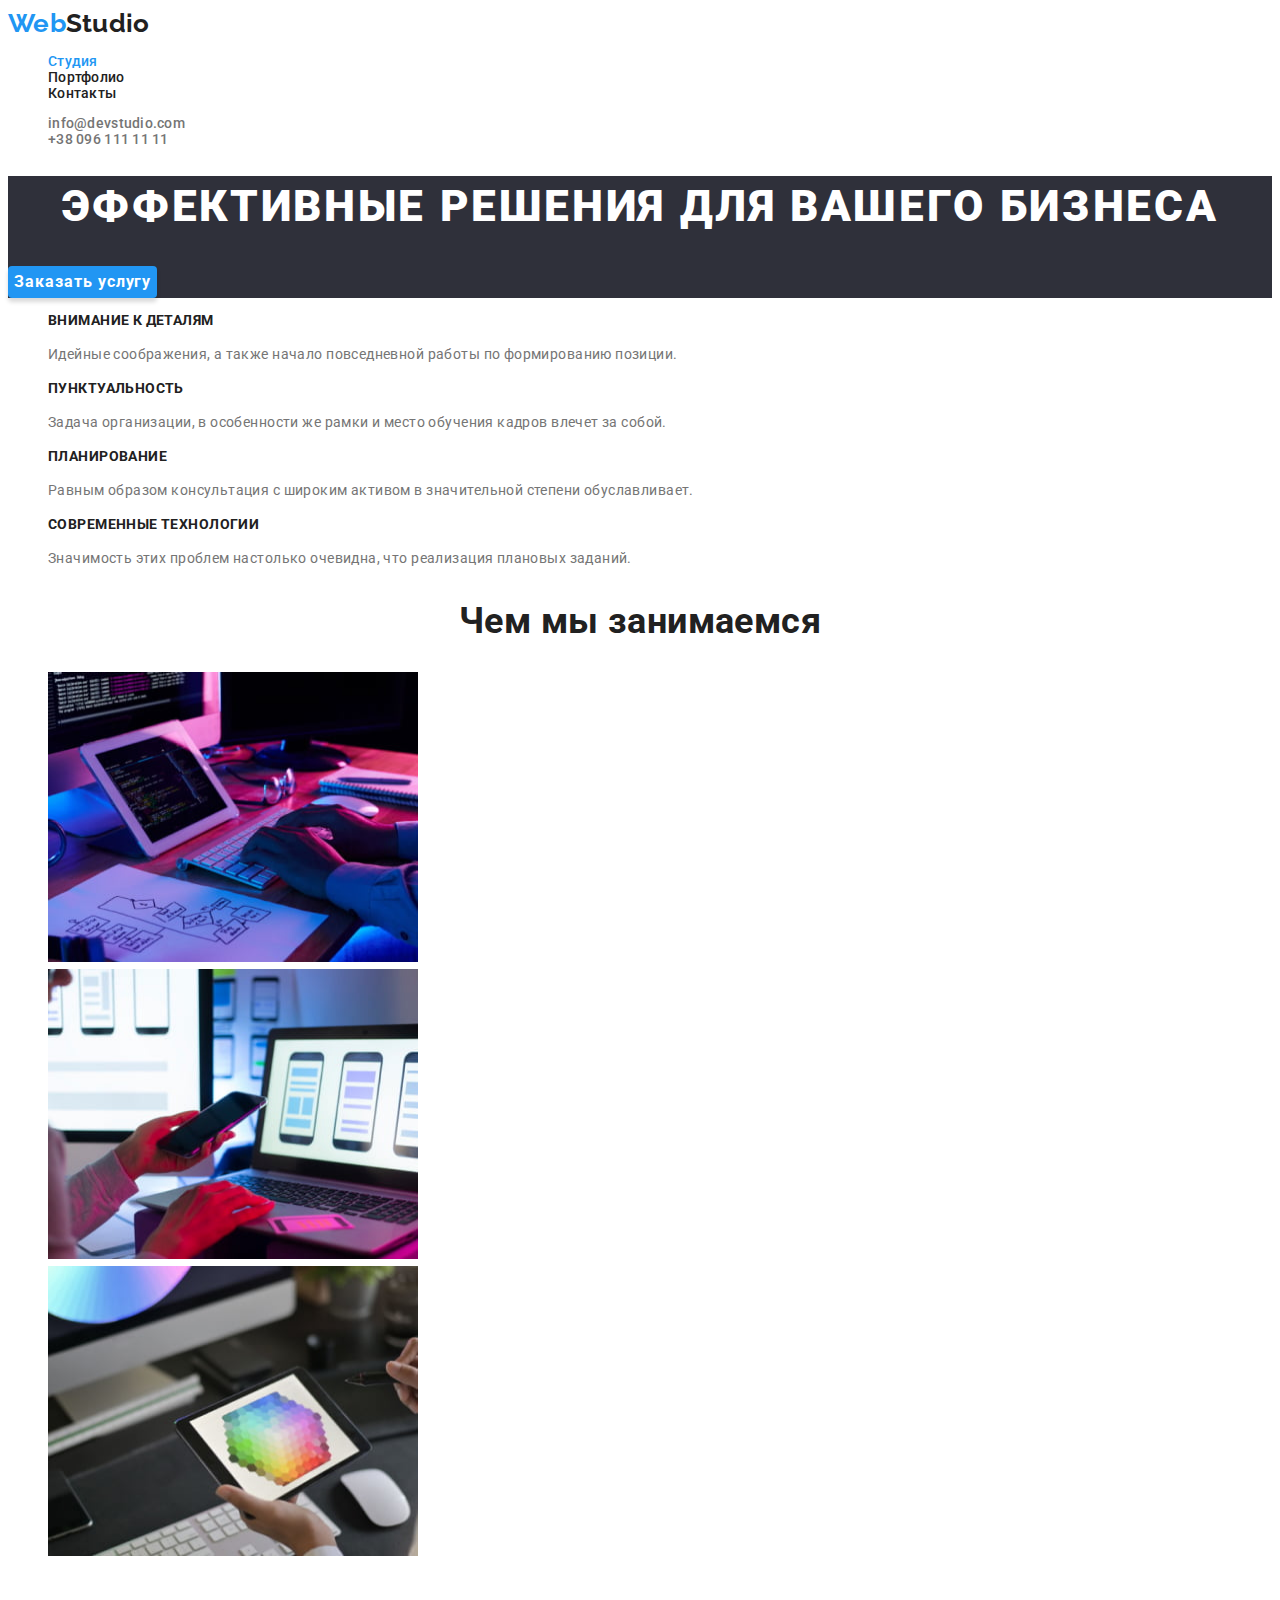
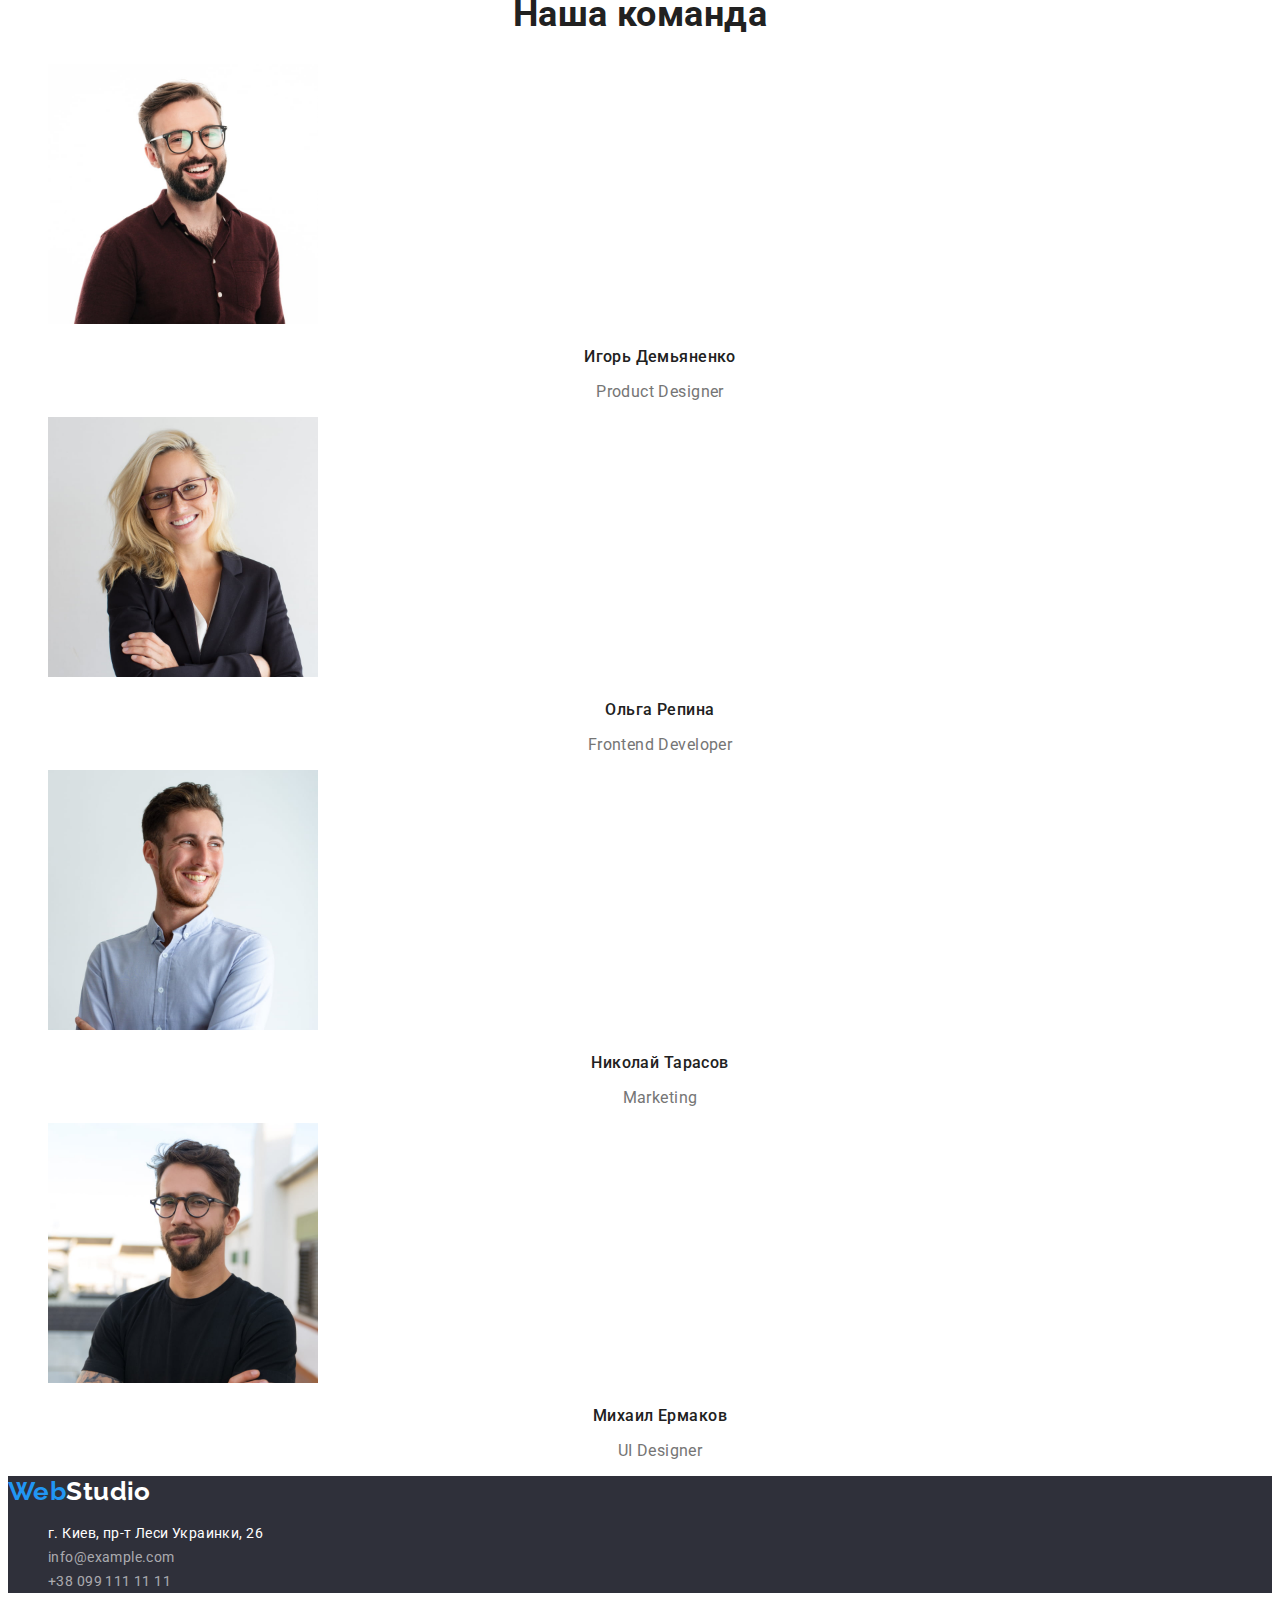
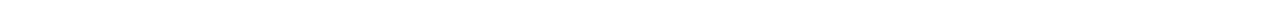
<file: index.html>
<!DOCTYPE html>
<html lang="ru">
  <head>
    <meta charset="UTF-8" />
    <meta http-equiv="X-UA-Compatible" content="IE=edge" />
    <meta name="viewport" content="width=device-width, initial-scale=1.0" />
    <title>Document</title>
    <link rel="preconnect" href="https://fonts.googleapis.com" />
    <link rel="preconnect" href="https://fonts.gstatic.com" crossorigin />
    <link
      href="https://fonts.googleapis.com/css2?family=Raleway:wght@700&family=Roboto:wght@400;500;700;900&display=swap"
      rel="stylesheet"
    />
    <link rel="stylesheet" href="./styles/styles.css" />
  </head>

  <body>
    <!--Шапка профиля-->
    <header class="header">
      <nav class="header-nav">
        <a class="logo-link link" href="/">Web<span class="logo-black">Studio</span></a>
        <ul class="nav-list list">
          <li class="nav-item">
            <a class="nav-link hover-link link current" href="index.html">Студия</a>
          </li>
          <li class="nav-item">
            <a class="nav-link hover-link link" href="portfolio.html">Портфолио</a>
          </li>
          <li class="nav-item">
            <a class="nav-link hover-link link" href="./">Контакты</a>
          </li>
        </ul>
      </nav>

      <ul class="contact-list list">
        <li class="contact-item">
          <a class="contact-link hover-link link" href="mailto:info@devstudio.com"
            >info@devstudio.com</a
          >
        </li>
        <li class="contact-item">
          <a class="contact-link hover-link link" href="tel:+380961111111">+38 096 111 11 11</a>
        </li>
      </ul>
    </header>
    <main>
      <!--Эффективные решения-->
      <section class="hero">
        <h1 class="hero-title">Эффективные решения для вашего бизнеса</h1>
        <button class="hero-button" type="button">
          <span class="hero-btn-txt">Заказать услугу</span>
        </button>
      </section>

      <!--Преимущества-->
      <section class="advantades">
        <ul class="advantades-list list">
          <li class="advantades-item">
            <h3 class="advantades-title">Внимание к деталям</h3>
            <p class="advantades-article">
              Идейные соображения, а также начало повседневной работы по формированию позиции.
            </p>
          </li>
          <li class="advantades-item">
            <h3 class="advantades-title">Пунктуальность</h3>
            <p class="advantades-article">
              Задача организации, в особенности же рамки и место обучения кадров влечет за собой.
            </p>
          </li>
          <li class="advantades-item">
            <h3 class="advantades-title">Планирование</h3>
            <p class="advantades-article">
              Равным образом консультация с широким активом в значительной степени обуславливает.
            </p>
          </li>
          <li class="advantades-item">
            <h3 class="advantades-title">Современные технологии</h3>
            <p class="advantades-article">
              Значимость этих проблем настолько очевидна, что реализация плановых заданий.
            </p>
          </li>
        </ul>
      </section>

      <!--Чем занимается-->
      <section class="work">
        <h2 class="section-title">Чем мы занимаемся</h2>
        <ul class="work-list list">
          <li class="work-list-item">
            <img
              src="./imagess/img1.jpg"
              class="work-img"
              alt="Разработка кода"
              width="370"
              height="290"
            />
          </li>
          <li class="work-list-item">
            <img
              src="./imagess/img2.jpg"
              class="work-img"
              alt="Разработка мобильных приложений"
              width="370"
              height="290"
            />
          </li>
          <li class="work-list-item">
            <img
              src="./imagess/img3.jpg"
              class="work-img"
              alt="Разработка игр"
              width="370"
              height="290"
            />
          </li>
        </ul>
      </section>

      <!--Наша команда-->

      <section class="command">
        <h2 class="section-title">Наша команда</h2>
        <ul class="command-list list">
          <li class="command-list-item">
            <img
              src="./imagess/igor.jpg"
              class="command-img"
              alt="Игорь Демьяненко"
              width="270"
              height="260"
            />
            <h3 class="command-subtitle">Игорь Демьяненко</h3>
            <p class="command-item">Product Designer</p>
          </li>
          <li class="command-list-item">
            <img
              src="./imagess/olga.jpg"
              class="command-img"
              alt="Ольга Репина"
              width="270"
              height="260"
            />
            <h3 class="command-subtitle">Ольга Репина</h3>
            <p class="command-item">Frontend Developer</p>
          </li>
          <li class="command-list-item">
            <img
              src="./imagess/nikolay.jpg"
              class="command-img"
              alt="Николай Тарасов"
              width="270"
              height="260"
            />
            <h3 class="command-subtitle">Николай Тарасов</h3>
            <p class="command-item">Marketing</p>
          </li>
          <li class="command-list-item">
            <img
              src="./imagess/michail.jpg"
              class="command-img"
              alt="Михаил Ермаков"
              width="270"
              height="260"
            />
            <h3 class="command-subtitle">Михаил Ермаков</h3>
            <p class="command-item">UI Designer</p>
          </li>
        </ul>
      </section>
    </main>

    <!--Footer-->




    <footer class="footer">
      <a class="logo-link link" href="/"> Web<span class="logo-white">Studio</span></a>
      <address class="footer-adress">
        <ul class="adress-list list">
          <li class="adress-item">
            <a
              class="adress-link link"
              href="https://goo.gl/maps/TSJkPxfqwCvXyevN7"
              rel="noreferrer noopener"
              target="_blank"
              >г. Киев, пр-т Леси Украинки, 26</a
            >
          </li>
          <li class="adress-item">
            <a class="adress-link link" href="mailto:info@example.com">info@example.com</a>
          </li>
          <li class="adress-item">
            <a class="adress-link link" href="tel:+380991111111">+38 099 111 11 11</a>
          </li>
        </ul>
      </address>
    </footer>
  </body>
</html>
</file>
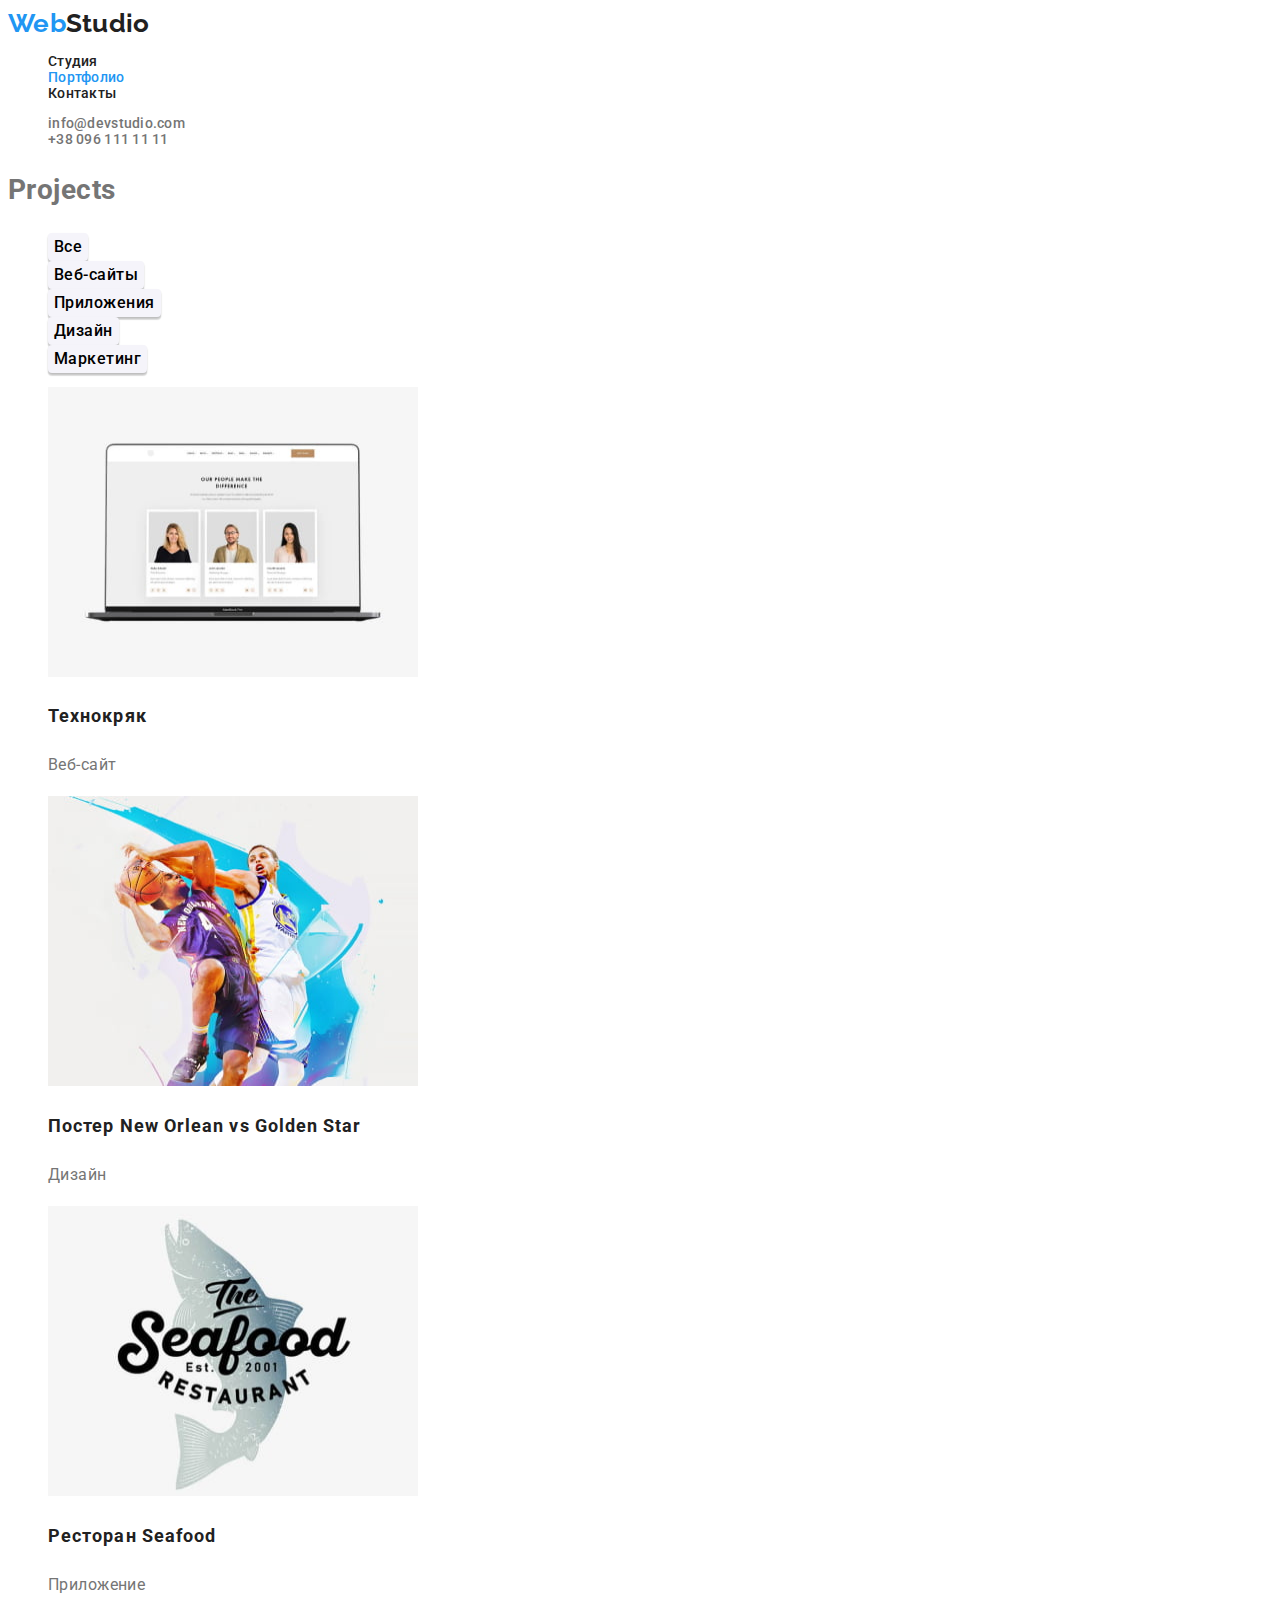
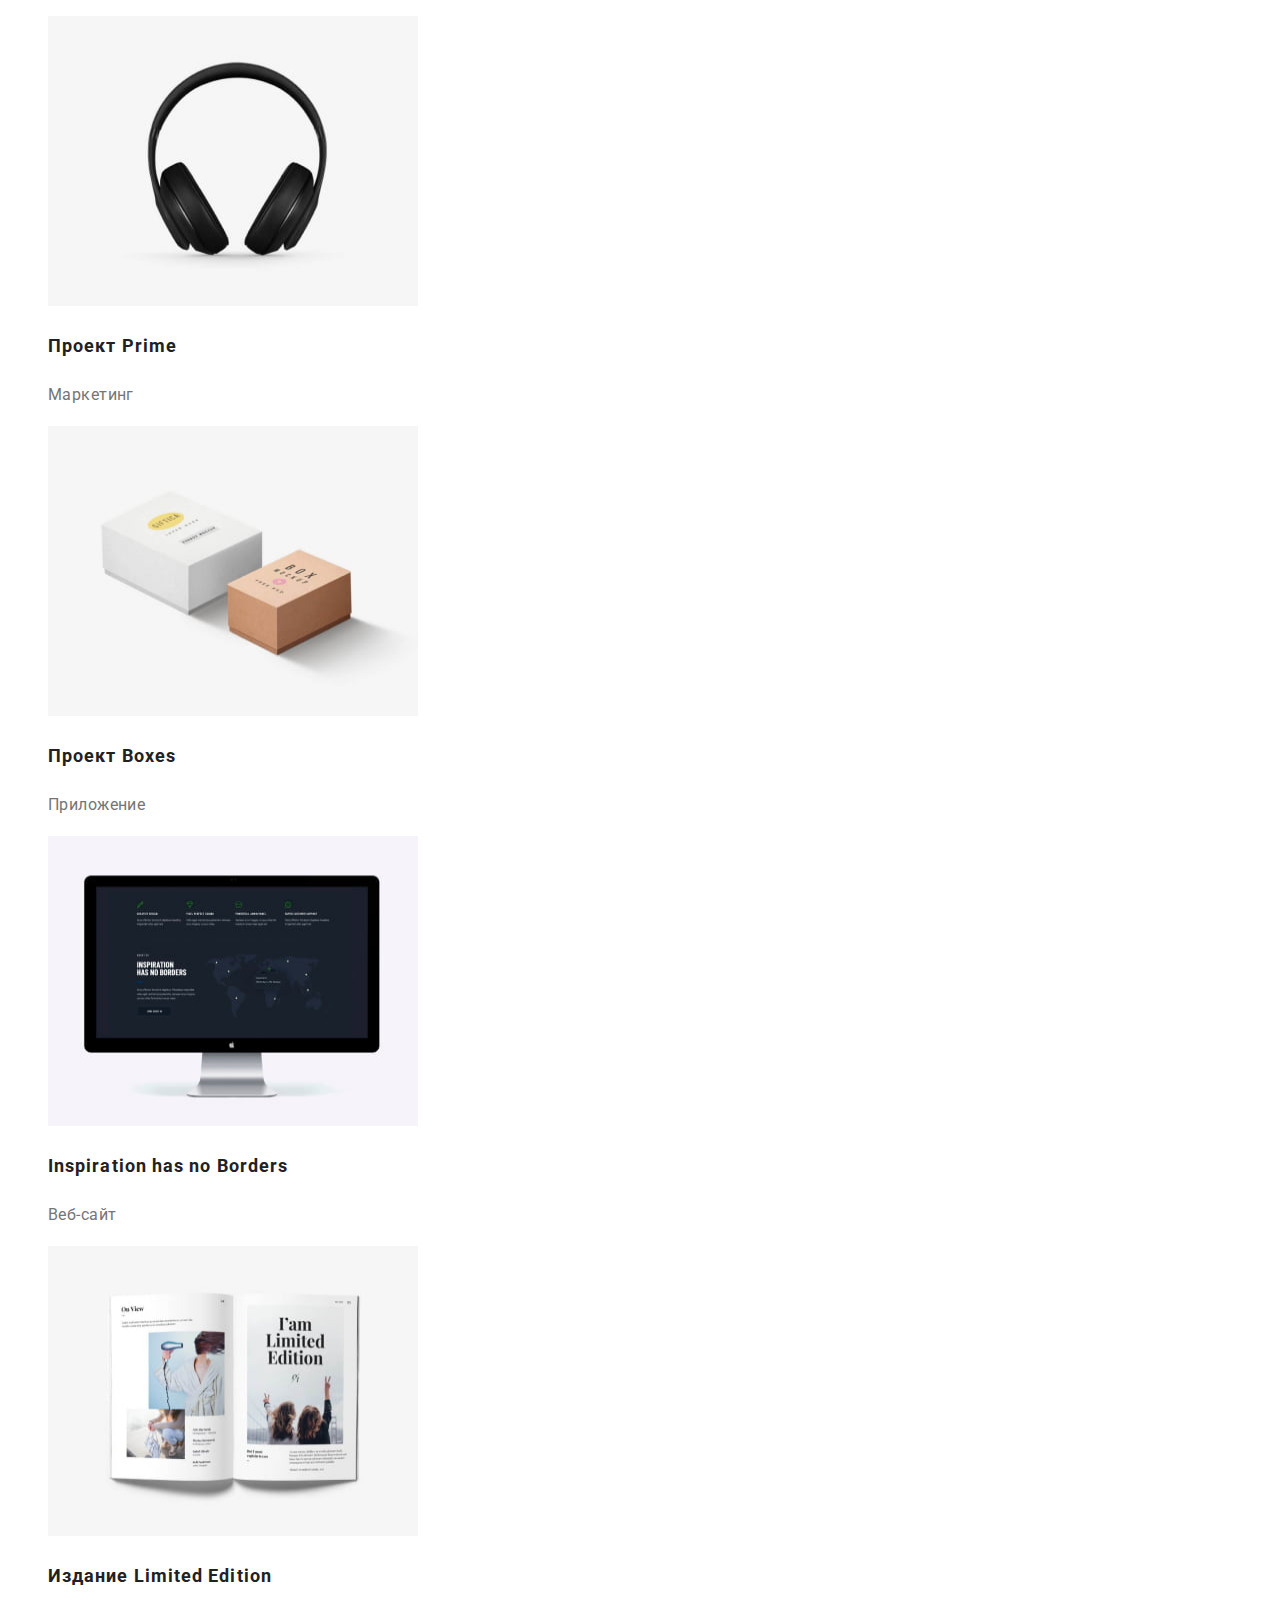
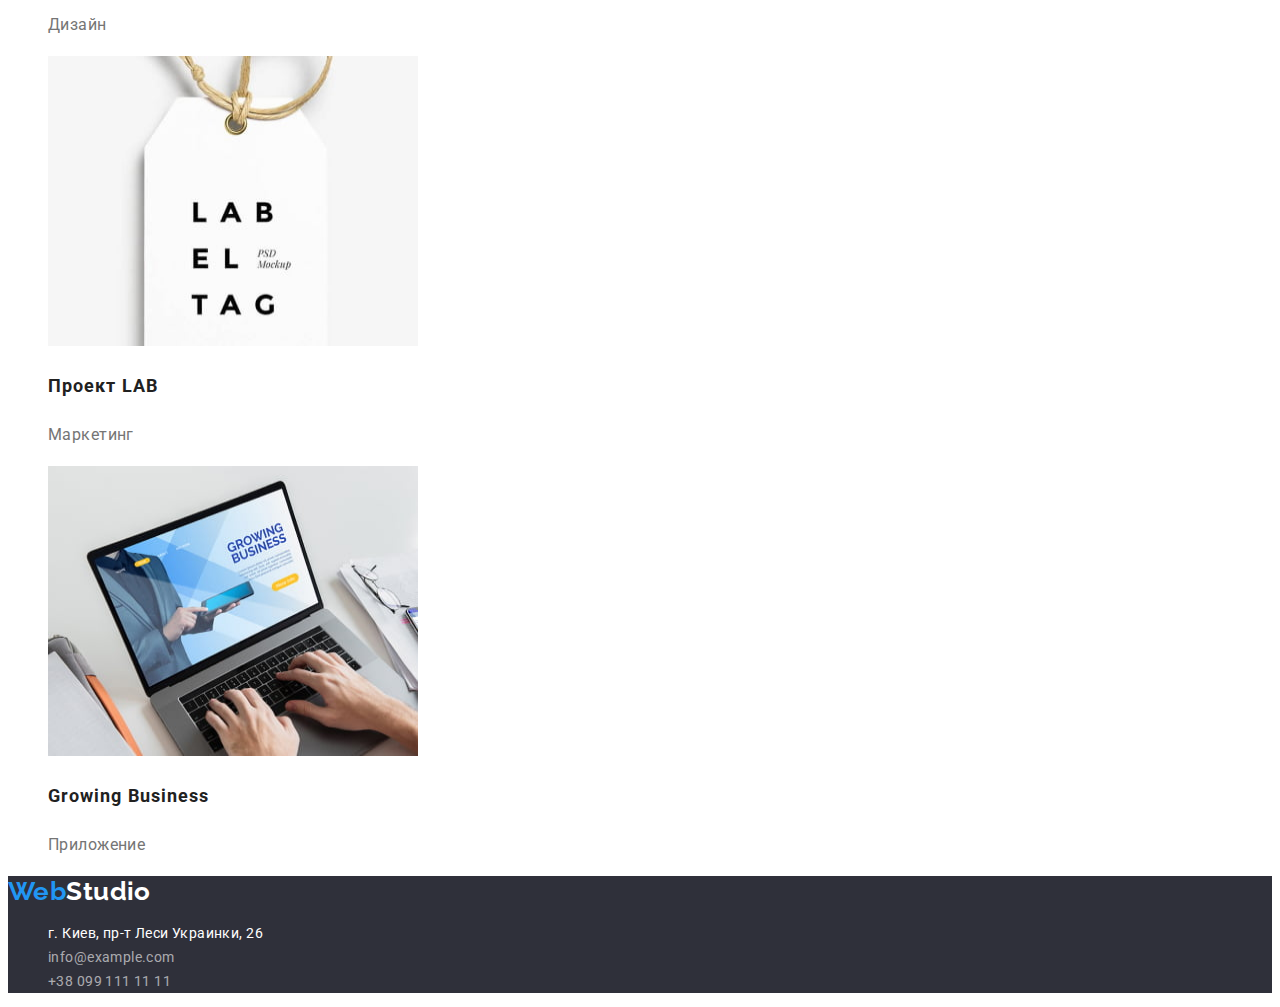
<file: portfolio.html>
<!DOCTYPE html>
<html lang="en">
  <head>
    <meta charset="UTF-8" />
    <meta http-equiv="X-UA-Compatible" content="IE=edge" />
    <meta name="viewport" content="width=device-width, initial-scale=1.0" />
    <title>Document</title>
    <link rel="preconnect" href="https://fonts.googleapis.com" />
    <link rel="preconnect" href="https://fonts.gstatic.com" crossorigin />
    <link
      href="https://fonts.googleapis.com/css2?family=Raleway:wght@700&family=Roboto:wght@400;500;700;900&display=swap"
      rel="stylesheet"
    />
    <link rel="stylesheet" href="./styles/styles.css" />
  </head>

  <body>
    <!--Шапка портфолио-->
    <header class="header">
      <nav class="header-nav">
        <a class="logo-link link" href="/">Web<span class="logo-black">Studio</span></a>
        <ul class="nav-list list">
          <li class="nav-item">
            <a class="nav-link link" href="index.html">Студия</a>
          </li>
          <li class="nav-item">
            <a class="nav-link current link" href="portfolio.html">Портфолио</a>
          </li>
          <li class="nav-item">
            <a class="nav-link link" href="./">Контакты</a>
          </li>
        </ul>
      </nav>

      <ul class="contact-list list">
        <li class="contact-item">
          <a class="contact-link link" href="mailto:info@devstudio.com">info@devstudio.com</a>
        </li>
        <li class="contact-item">
          <a class="contact-link link" href="tel:+380961111111">+38 096 111 11 11</a>
        </li>
      </ul>
    </header>
    <!--Проекты-->
    <main>
      <section class="projects-section">
        <h1 class="projects-main-title">Projects</h1>
        <ul class="projects-list list">
          <li class="projects-item">
            <button class="projects-btn" type="button">
              <span class="project-btn-txt">Все</span>
            </button>
          </li>
          <li class="projects-item">
            <button class="projects-btn" type="button">
              <span class="project-btn-txt">Веб-сайты</span>
            </button>
          </li>
          <li class="projects-item">
            <button class="projects-btn" type="button">
              <span class="project-btn-txt">Приложения</span>
            </button>
          </li>
          <li class="projects-item">
            <button class="projects-btn" type="button">
              <span class="project-btn-txt">Дизайн</span>
            </button>
          </li>
          <li class="projects-item">
            <button class="projects-btn" type="button">
              <span class="project-btn-txt">Маркетинг</span>
            </button>
          </li>
        </ul>

        <!--Portfolio-->

        <ul class="portfolio-list list">
          <li class="portfolio-list-item">
            <a class="portfolio-link link" href="">
              <img src="./images-portfolio/img1 (1).jpg" alt="Технокряк" width="370" height="290" />
              <h2 class="portfolio-title">Технокряк</h2>
              <p class="portfolio-article">Веб-сайт</p></a
            >
          </li>
          <li class="portfolio-list-item">
            <a class="portfolio-link link" href="">
              <img
                src="./images-portfolio/img2.jpg"
                alt="Постер New Orlean vs Golden Star"
                width="370"
                height="290"
              />
              <h2 class="portfolio-title">Постер New Orlean vs Golden Star</h2>
              <p class="portfolio-article">Дизайн</p></a
            >
          </li>
          <li class="portfolio-list-item">
            <a class="portfolio-link link" href="">
              <img
                src="./images-portfolio/img3.jpg"
                alt="Ресторан Seafood"
                width="370"
                height="290"
              />
              <h2 class="portfolio-title">Ресторан Seafood</h2>
              <p class="portfolio-article">Приложение</p></a
            >
          </li>
          <li class="portfolio-list-item">
            <a class="portfolio-link link" href="">
              <img src="./images-portfolio/img4.jpg" alt="Проект Prime" width="370" height="290" />
              <h2 class="portfolio-title">Проект Prime</h2>
              <p class="portfolio-article">Маркетинг</p></a
            >
          </li>
          <li class="portfolio-list-item">
            <a class="portfolio-link link" href="">
              <img src="./images-portfolio/img5.jpg" alt="Проект Boxes" width="370" height="290" />
              <h2 class="portfolio-title">Проект Boxes</h2>
              <p class="portfolio-article">Приложение</p></a
            >
          </li>
          <li class="portfolio-list-item">
            <a class="portfolio-link link" href="">
              <img
                src="./images-portfolio/img6.jpg"
                alt="Inspiration has no Borders"
                width="370"
                height="290"
              />
              <h2 class="portfolio-title">Inspiration has no Borders</h2>
              <p class="portfolio-article">Веб-сайт</p></a
            >
          </li>
          <li class="portfolio-list-item">
            <a class="portfolio-link link" href="">
              <img
                src="./images-portfolio/img7.jpg"
                alt="Издание Limited Edition"
                width="370"
                height="290"
              />
              <h2 class="portfolio-title">Издание Limited Edition</h2>
              <p class="portfolio-article">Дизайн</p></a
            >
          </li>
          <li class="portfolio-list-item">
            <a class="portfolio-link link" href="">
              <img src="./images-portfolio/img8.jpg" alt="Проект LAB" width="370" height="290" />
              <h2 class="portfolio-title">Проект LAB</h2>
              <p class="portfolio-article">Маркетинг</p></a
            >
          </li>
          <li class="portfolio-list-item">
            <a class="portfolio-link link" href="">
              <img
                src="./images-portfolio/img9.jpg"
                alt="Growing Business"
                width="370"
                height="290"
              />
              <h2 class="portfolio-title">Growing Business</h2>
              <p class="portfolio-article">Приложение</p></a
            >
          </li>
        </ul>
      </section>
    </main>
    <!--Подвал-->
    <footer class="footer">
      <a class="logo-link link" href="/"> Web<span class="logo-white">Studio</span></a>
      <address class="footer-adress">
        <ul class="adress-list list">
          <li class="adress-item">
            <a
              class="adress-link link"
              href="https://goo.gl/maps/TSJkPxfqwCvXyevN7"
              rel="noreferrer noopener"
              target="_blank"
              >г. Киев, пр-т Леси Украинки, 26</a
            >
          </li>
          <li class="adress-item">
            <a class="adress-link link" href="mailto:info@example.com">info@example.com</a>
          </li>
          <li class="adress-item">
            <a class="adress-link link" href="tel:+380991111111">+38 099 111 11 11</a>
          </li>
        </ul>
      </address>
    </footer>
  </body>
</html>
</file>
<file: styles/styles.css>
:root {
  /*Fonts*/
  --main-font: 'Roboto';
  --secondary-font: 'Raleway';
  /*Text colors*/
  --main-txt-cl: #757575;
  --black-txt-cl: #212121;
  --white-txt-cl: #ffffff;
  --accent-txt-cl: #2196f3;

  /*Bg colors*/
  --dark-bg-cl: #2f303a;
  --grey-bg-cl: #f5f4fa;
  --main-bg-btn-cl: #2196f3;
  --bg-btn-cl: #188ce8;
  /*Others*/
}
body {
  font-family: var(--main-font);
  font-weight: 400;
  font-size: 14px;
  line-height: calc(24 / 14);
  letter-spacing: 0.03em;
  color: var(--main-txt-cl);
}
.link {
  text-decoration: none;
  color: currentColor;
}
.list {
  list-style: none;
}

/*header*/

.header {
  font-weight: 500;
  line-height: calc(16 / 14);
  letter-spacing: 0.02em;
}

.header-nav {
  color: var(--black-txt-cl);
}

.logo-link {
  font-family: var(--secondary-font);
  font-weight: 700;
  font-size: 26px;
  line-height: calc(31 / 26);
  color: var(--accent-txt-cl);
}

.logo-black {
  color: var(--black-txt-cl);
}

.nav-list {
}
.nav-item {
}
.nav-link {
}
.current {
  color: var(--accent-txt-cl);
}
.nav-link {
}

.hover-link:hover,
.hover-link:focus {
  color: var(--accent-txt-cl);
}

.contact-list {
}
.contact-item {
}
.contact-link {
}

/*Main content*/

.hero {
  background-color: var(--dark-bg-cl);
}

.hero-title {
  font-weight: 900;
  font-size: 44px;
  line-height: calc(60 / 44);
  text-align: center;
  letter-spacing: 0.06em;
  text-transform: uppercase;
  color: var(--white-txt-cl);
}

.hero-button {
  font-family: var(--main-font);
  font-weight: 700;
  font-size: 16px;
  line-height: calc(30 / 16);
  background: var(--main-bg-btn-cl);
  box-shadow: 0px 4px 4px rgba(0, 0, 0, 0.15);
  border: none;
  border-radius: 4px;
  letter-spacing: 0.06em;
  color: var(--white-txt-cl);
}
.hero-button:hover {
  background: var(--bg-btn-cl);
}
.hero-btn-txt 

/*Преимущества*/

.advantades {
}

.advantades-item {
}

.advantades-title {
  font-weight: 700;
  font-size: 14px;
  line-height: calc(16 / 14);
  text-transform: uppercase;
  color: var(--black-txt-cl);
}

.advantades-article {
}

/*Чем занимается*/

.work {
}
.section-title {
  font-weight: 700;
  font-size: 36px;
  line-height: calc(42 / 36);
  text-align: center;
  color: var(--black-txt-cl);
}

.work-list {
}

.work-list-item {
}

.work-img {
}

/*Наша команда*/

.command {
}

.command-list {
}

.command-list-item {
}

.command-img {
}

.command-subtitle,
.command-item {
  font-size: 16px;
  line-height: calc(19 / 16);
  text-align: center;
}
.command-subtitle {
  font-weight: 500;
  color: var(--black-txt-cl);
}
.command-item {
}

/*Footer*/

.footer {
  background-color: var(--dark-bg-cl);
}

.logo-white {
  color: var(--white-txt-cl);
}

.footer-adress {
  font-style: inherit;
  color: rgba(255, 255, 255, 0.6);
}

.adress-list {
}

.adress-item {
}

.adress-link {
}
.adress-link[target='_blank'] {
  color: #ffffff;
}

/*PORTFOLIO*/

/*Projekts*/

.projects-section {
}

.projects-main-title {
}

.projects-list {
}

.projects-item {
}

.projects-btn {
  font-family: var(--main-font);
  font-weight: 500;
  font-size: 16px;
  line-height: calc(26 / 16);
  text-align: center;
  letter-spacing: 0.03em;
  background: var(--grey-bg-cl);
  box-shadow: 0px 3px 1px rgba(0, 0, 0, 0.1), 0px 1px 2px rgba(0, 0, 0, 0.08),
    0px 2px 2px rgba(0, 0, 0, 0.12);
  border-radius: 4px;
  border: none;
}
.projects-btn:hover {
  background: var(--main-bg-btn-cl);
  color: #ffffff;
}
.project-btn-txt {
}
.portfolio-list {
}
.portfolio-link {
}
.portfolio-title {
  font-weight: 700;
  font-size: 18px;
  line-height: calc(36 / 18);
  letter-spacing: 0.06em;
  color: var(--black-txt-cl);
}
.portfolio-article {
  font-size: 16px;
  line-height: calc(30 / 16);
}
</file>
